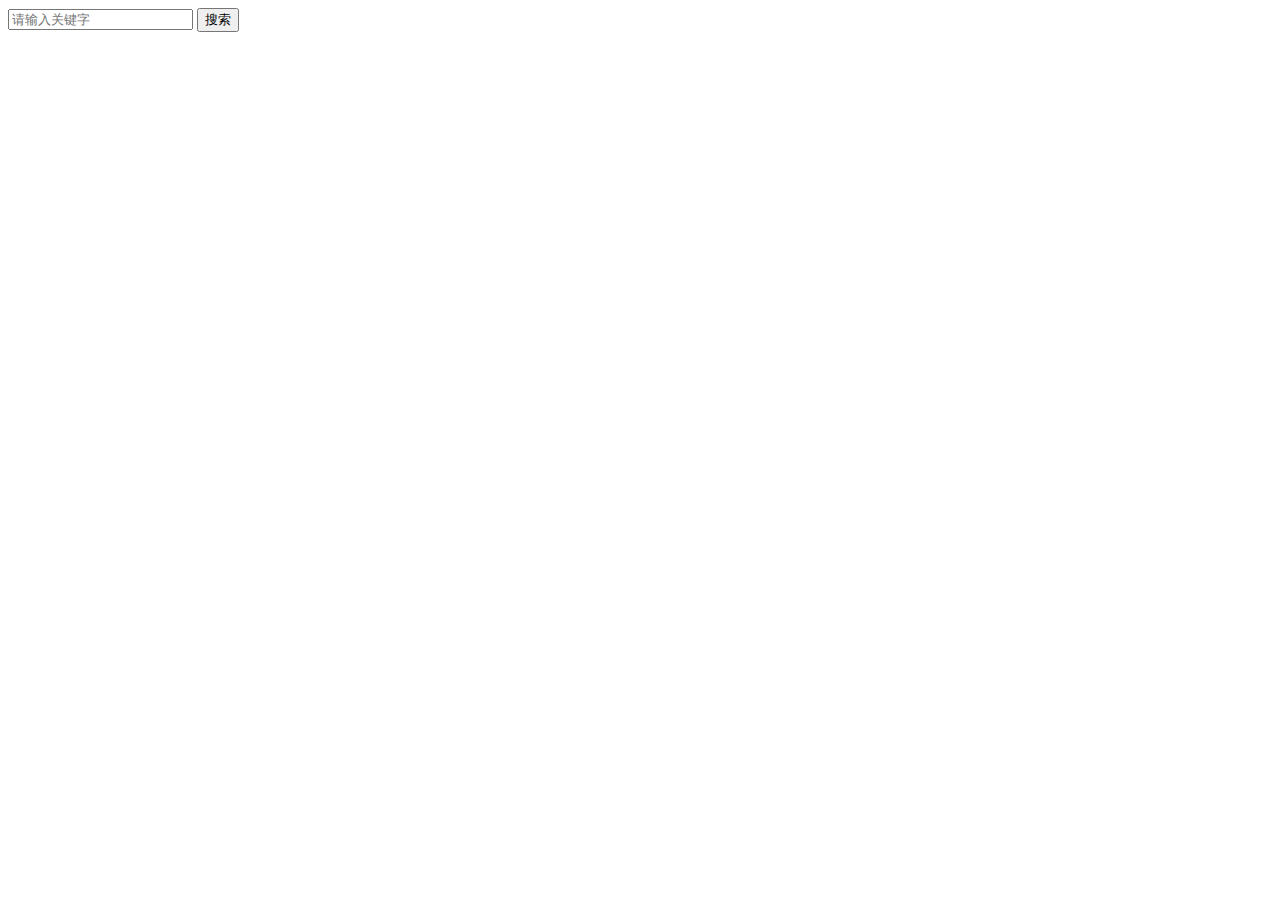
<file: src/main/webapp/bs_password/index.html>
<!DOCTYPE html>
<html>
<head lang="en">
    <meta charset="UTF-8">
    <title>密控-搜索</title>
    <link href="http://libs.baidu.com/bootstrap/3.0.3/css/bootstrap.min.css" rel="stylesheet">
    <script src="http://libs.baidu.com/jquery/2.0.0/jquery.min.js"></script>
    <script src="http://libs.baidu.com/bootstrap/3.0.3/js/bootstrap.min.js"></script>

</head>
<body>
<div class="container">
        <div class="input-group">
            <input type="text" class="form-control" placeholder="请输入关键字">
            <span class="input-group-btn">
                <button class="btn btn-default">搜索</button>
            </span>
        </div>
</div>

</body>
</html>
</file>
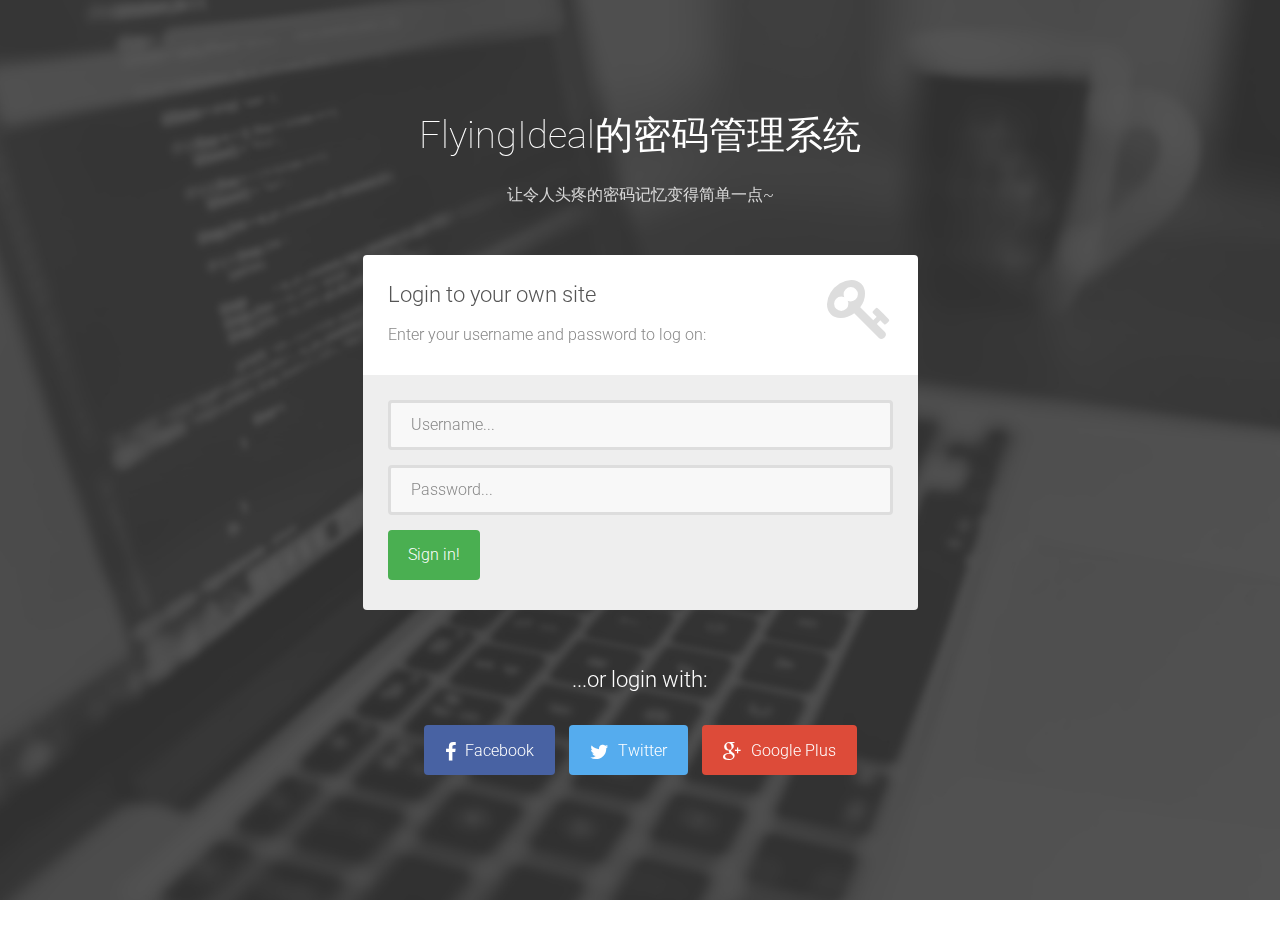
<file: src/main/webapp/login.html>
<!DOCTYPE html>
<html lang="en">

    <head>

        <meta charset="utf-8">
        <meta http-equiv="X-UA-Compatible" content="IE=edge">
        <meta name="viewport" content="width=device-width, initial-scale=1">
        <title>密码管理</title>

        <!-- CSS -->
        <link rel="stylesheet" href="http://fonts.googleapis.com/css?family=Roboto:400,100,300,500">
        <link rel="stylesheet" href="assets/bootstrap/css/bootstrap.min.css">
        <link rel="stylesheet" href="assets/font-awesome/css/font-awesome.min.css">
		<link rel="stylesheet" href="assets/css/form-elements.css">
        <link rel="stylesheet" href="assets/css/style.css">

        <!-- HTML5 Shim and Respond.js IE8 support of HTML5 elements and media queries -->
        <!-- WARNING: Respond.js doesn't work if you view the page via file:// -->
        <!--[if lt IE 9]>
            <script src="https://oss.maxcdn.com/libs/html5shiv/3.7.0/html5shiv.js"></script>
            <script src="https://oss.maxcdn.com/libs/respond.js/1.4.2/respond.min.js"></script>
        <![endif]-->

        <!-- Favicon and touch icons -->
        <link rel="shortcut icon" href="assets/ico/favicon.png">
        <link rel="apple-touch-icon-precomposed" sizes="144x144" href="assets/ico/apple-touch-icon-144-precomposed.png">
        <link rel="apple-touch-icon-precomposed" sizes="114x114" href="assets/ico/apple-touch-icon-114-precomposed.png">
        <link rel="apple-touch-icon-precomposed" sizes="72x72" href="assets/ico/apple-touch-icon-72-precomposed.png">
        <link rel="apple-touch-icon-precomposed" href="assets/ico/apple-touch-icon-57-precomposed.png">

    </head>

    <body>

        <!-- Top content -->
        <div class="top-content">
        	
            <div class="inner-bg">
                <div class="container">
                    <div class="row">
                        <div class="col-sm-8 col-sm-offset-2 text">
                            <h1>FlyingIdeal的密码管理系统</h1>
                            <div class="description">
                            	<p>让令人头疼的密码记忆变得简单一点~</p>
                            </div>
                        </div>
                    </div>
                    <div class="row">
                        <div class="col-sm-6 col-sm-offset-3 form-box">
                        	<div class="form-top">
                        		<div class="form-top-left">
                        			<h3>Login to your own site</h3>
                            		<p>Enter your username and password to log on:</p>
                        		</div>
                        		<div class="form-top-right">
                        			<i class="fa fa-key"></i>
                        		</div>
                            </div>
                            <div class="form-bottom">
			                    <!--<form role="form" action="" method="post" class="login-form">-->
			                    	<div class="form-group">
			                    		<label class="sr-only" for="username">Username</label>
			                        	<input type="text" name="username" placeholder="Username..." class="form-username form-control" id="username">
			                        </div>
			                        <div class="form-group">
			                        	<label class="sr-only" for="password">Password</label>
			                        	<input type="password" name="password" placeholder="Password..." class="form-password form-control" id="password">
			                        </div>
			                        <button class="btn">Sign in!</button>
			                    <!--</form>-->
		                    </div>
                        </div>
                    </div>
                    <div class="row">
                        <div class="col-sm-6 col-sm-offset-3 social-login">
                        	<h3>...or login with:</h3>
                        	<div class="social-login-buttons">
	                        	<a class="btn btn-link-1 btn-link-1-facebook" href="#">
	                        		<i class="fa fa-facebook"></i> Facebook
	                        	</a>
	                        	<a class="btn btn-link-1 btn-link-1-twitter" href="#">
	                        		<i class="fa fa-twitter"></i> Twitter
	                        	</a>
	                        	<a class="btn btn-link-1 btn-link-1-google-plus" href="#">
	                        		<i class="fa fa-google-plus"></i> Google Plus
	                        	</a>
                        	</div>
                        </div>
                    </div>
                </div>
            </div>
            
        </div>


        <!-- Javascript -->
        <script src="assets/js/jquery-1.11.1.min.js"></script>
        <script src="assets/bootstrap/js/bootstrap.min.js"></script>
        <script src="assets/js/jquery.backstretch.min.js"></script>
        <script src="assets/js/scripts.js"></script>
        
        <!--[if lt IE 10]>
            <script src="assets/js/placeholder.js"></script>
        <![endif]-->

    </body>

</html>
</file>
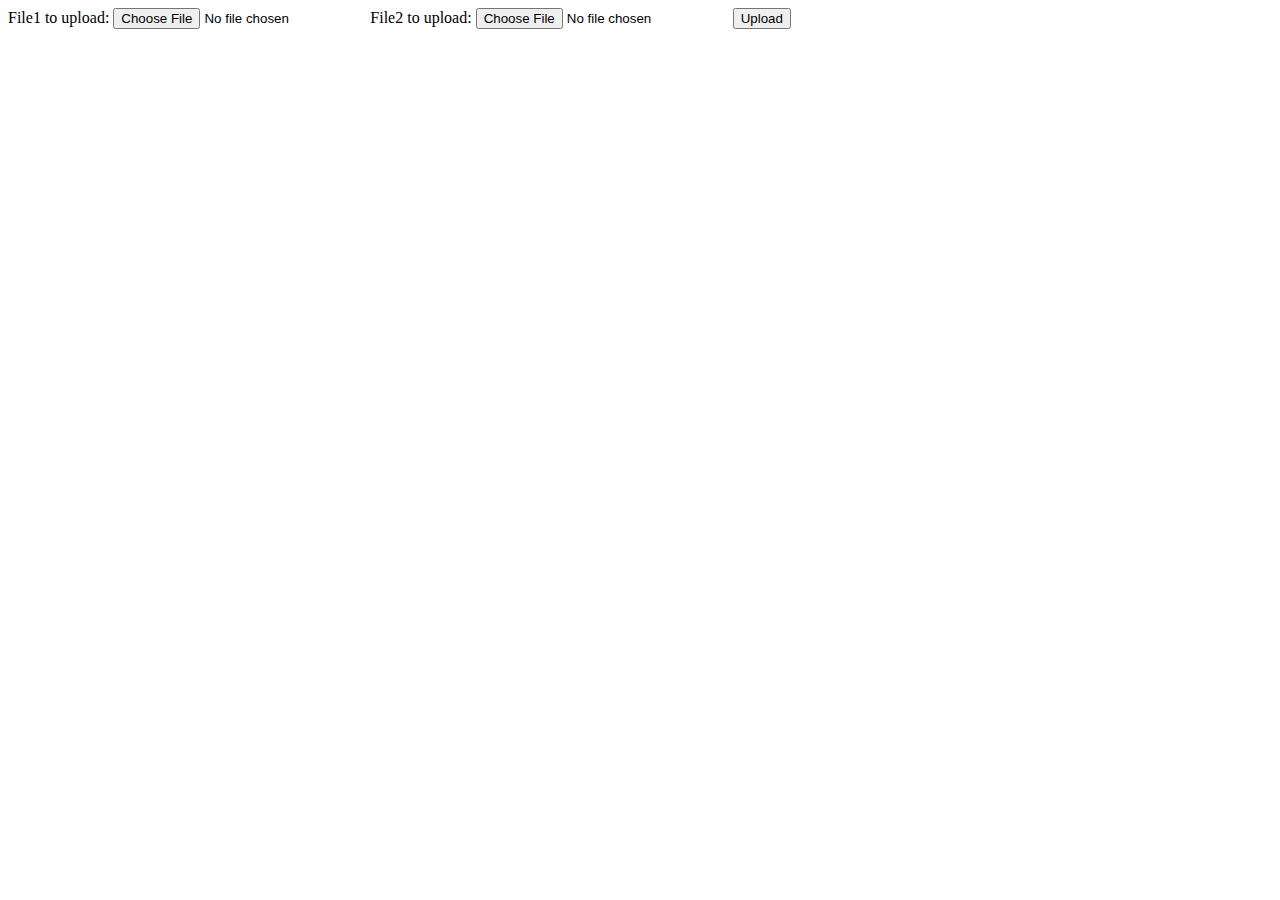
<file: src/main/webapp/password/upload.html>
<!DOCTYPE html>
<html>
<head lang="en">
    <meta charset="UTF-8">
    <title></title>
</head>
<body>

    <form method="post" action="/upload" enctype="multipart/form-data">
        File1 to upload: <input type="file" name="file"/>
        File2 to upload: <input type="file" name="file"/>

        <input type="submit" value="Upload"/>
    </form>

</body>
</html>
</file>
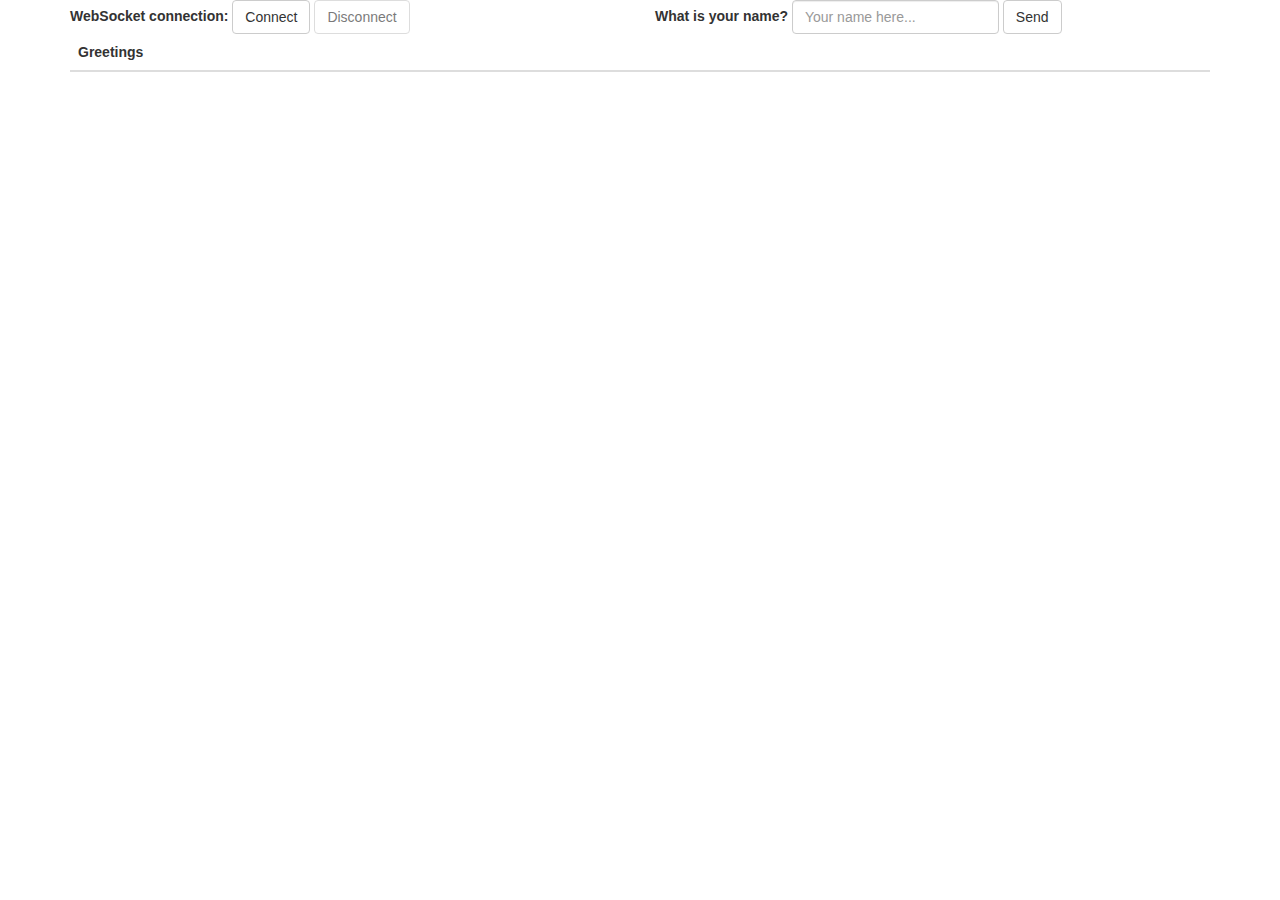
<file: src/main/webapp/password/websocket.html>
<!DOCTYPE html>
<html>
<head lang="en">
    <meta charset="UTF-8">
    <title>Hello WebSocket</title>
    <link href="../assets/bootstrap/css/bootstrap.min.css" rel="stylesheet">
    <script type="text/javascript" src="../js/jquery.js"></script>
    <script src="http://libs.cdnjs.net/sockjs-client/1.1.1/sockjs.min.js"></script>
    <script src="http://libs.cdnjs.net/stomp.js/2.3.3/stomp.min.js"></script>
    <script type="text/javascript" src="../js/websocket.js"></script>
</head>
<body>
<noscript><h2 style="color: #ff0000">Seems your browser doesn't support Javascript! Websocket relies on Javascript being
    enabled. Please enable
    Javascript and reload this page!</h2></noscript>
<div id="main-content" class="container">
    <div class="row">
        <div class="col-md-6">
            <form class="form-inline">
                <div class="form-group">
                    <label for="connect">WebSocket connection:</label>
                    <button id="connect" class="btn btn-default" type="submit">Connect</button>
                    <button id="disconnect" class="btn btn-default" type="submit" disabled="disabled">Disconnect
                    </button>
                </div>
            </form>
        </div>
        <div class="col-md-6">
            <form class="form-inline">
                <div class="form-group">
                    <label for="name">What is your name?</label>
                    <input type="text" id="name" class="form-control" placeholder="Your name here...">
                </div>
                <button id="send" class="btn btn-default" type="submit">Send</button>
            </form>
        </div>
    </div>
    <div class="row">
        <div class="col-md-12">
            <table id="conversation" class="table table-striped">
                <thead>
                <tr>
                    <th>Greetings</th>
                </tr>
                </thead>
                <tbody id="greetings">
                </tbody>
            </table>
        </div>
    </div>
    </form>
</div>
</body>
</html>
</file>
<file: src/main/webapp/assets/css/form-elements.css>
input[type="text"], 
input[type="password"], 
textarea, 
textarea.form-control {
	height: 50px;
    margin: 0;
    padding: 0 20px;
    vertical-align: middle;
    background: #f8f8f8;
    border: 3px solid #ddd;
    font-family: 'Roboto', sans-serif;
    font-size: 16px;
    font-weight: 300;
    line-height: 50px;
    color: #888;
    -moz-border-radius: 4px; -webkit-border-radius: 4px; border-radius: 4px;
    -moz-box-shadow: none; -webkit-box-shadow: none; box-shadow: none;
    -o-transition: all .3s; -moz-transition: all .3s; -webkit-transition: all .3s; -ms-transition: all .3s; transition: all .3s;
}

textarea, 
textarea.form-control {
	padding-top: 10px;
	padding-bottom: 10px;
	line-height: 30px;
}

input[type="text"]:focus, 
input[type="password"]:focus, 
textarea:focus, 
textarea.form-control:focus {
	outline: 0;
	background: #fff;
    border: 3px solid #ccc;
    -moz-box-shadow: none; -webkit-box-shadow: none; box-shadow: none;
}

input[type="text"]:-moz-placeholder, input[type="password"]:-moz-placeholder, 
textarea:-moz-placeholder, textarea.form-control:-moz-placeholder { color: #888; }

input[type="text"]:-ms-input-placeholder, input[type="password"]:-ms-input-placeholder, 
textarea:-ms-input-placeholder, textarea.form-control:-ms-input-placeholder { color: #888; }

input[type="text"]::-webkit-input-placeholder, input[type="password"]::-webkit-input-placeholder, 
textarea::-webkit-input-placeholder, textarea.form-control::-webkit-input-placeholder { color: #888; }



button.btn {
	height: 50px;
    margin: 0;
    padding: 0 20px;
    vertical-align: middle;
    background: #4aaf51;
    border: 0;
    font-family: 'Roboto', sans-serif;
    font-size: 16px;
    font-weight: 300;
    line-height: 50px;
    color: #fff;
    -moz-border-radius: 4px; -webkit-border-radius: 4px; border-radius: 4px;
    text-shadow: none;
    -moz-box-shadow: none; -webkit-box-shadow: none; box-shadow: none;
    -o-transition: all .3s; -moz-transition: all .3s; -webkit-transition: all .3s; -ms-transition: all .3s; transition: all .3s;
}

button.btn:hover { opacity: 0.6; color: #fff; }

button.btn:active { outline: 0; opacity: 0.6; color: #fff; -moz-box-shadow: none; -webkit-box-shadow: none; box-shadow: none; }

button.btn:focus { outline: 0; opacity: 0.6; background: #4aaf51; color: #fff; }

button.btn:active:focus, button.btn.active:focus { outline: 0; opacity: 0.6; background: #4aaf51; color: #fff; }
</file>
<file: src/main/webapp/assets/css/style.css>
body {
    font-family: 'Roboto', sans-serif;
    font-size: 16px;
    font-weight: 300;
    color: #888;
    line-height: 30px;
    text-align: center;
}

strong { font-weight: 500; }

a, a:hover, a:focus {
	color: #4aaf51;
	text-decoration: none;
    -o-transition: all .3s; -moz-transition: all .3s; -webkit-transition: all .3s; -ms-transition: all .3s; transition: all .3s;
}

h1, h2 {
	margin-top: 10px;
	font-size: 38px;
    font-weight: 100;
    color: #555;
    line-height: 50px;
}

h3 {
	font-size: 22px;
    font-weight: 300;
    color: #555;
    line-height: 30px;
}

img { max-width: 100%; }

::-moz-selection { background: #4aaf51; color: #fff; text-shadow: none; }
::selection { background: #4aaf51; color: #fff; text-shadow: none; }


.btn-link-1 {
	display: inline-block;
	height: 50px;
	margin: 5px;
	padding: 16px 20px 0 20px;
	background: #4aaf51;
	font-size: 16px;
    font-weight: 300;
    line-height: 16px;
    color: #fff;
    -moz-border-radius: 4px; -webkit-border-radius: 4px; border-radius: 4px;
}
.btn-link-1:hover, .btn-link-1:focus, .btn-link-1:active { outline: 0; opacity: 0.6; color: #fff; }

.btn-link-1.btn-link-1-facebook { background: #4862a3; }
.btn-link-1.btn-link-1-twitter { background: #55acee; }
.btn-link-1.btn-link-1-google-plus { background: #dd4b39; }

.btn-link-1 i {
	padding-right: 5px;
	vertical-align: middle;
	font-size: 20px;
	line-height: 20px;
}

.btn-link-2 {
	display: inline-block;
	height: 50px;
	margin: 5px;
	padding: 15px 20px 0 20px;
	background: rgba(0, 0, 0, 0.3);
	border: 1px solid #fff;
	font-size: 16px;
    font-weight: 300;
    line-height: 16px;
    color: #fff;
    -moz-border-radius: 4px; -webkit-border-radius: 4px; border-radius: 4px;
}
.btn-link-2:hover, .btn-link-2:focus, 
.btn-link-2:active, .btn-link-2:active:focus { outline: 0; opacity: 0.6; background: rgba(0, 0, 0, 0.3); color: #fff; }


/***** Top content *****/

.inner-bg {
    padding: 100px 0 170px 0;
}

.top-content .text {
	color: #fff;
}

.top-content .text h1 { color: #fff; }

.top-content .description {
	margin: 20px 0 10px 0;
}

.top-content .description p { opacity: 0.8; }

.top-content .description a {
	color: #fff;
}
.top-content .description a:hover, 
.top-content .description a:focus { border-bottom: 1px dotted #fff; }

.form-box {
	margin-top: 35px;
}

.form-top {
	overflow: hidden;
	padding: 0 25px 15px 25px;
	background: #fff;
	-moz-border-radius: 4px 4px 0 0; -webkit-border-radius: 4px 4px 0 0; border-radius: 4px 4px 0 0;
	text-align: left;
}

.form-top-left {
	float: left;
	width: 75%;
	padding-top: 25px;
}

.form-top-left h3 { margin-top: 0; }

.form-top-right {
	float: left;
	width: 25%;
	padding-top: 5px;
	font-size: 66px;
	color: #ddd;
	line-height: 100px;
	text-align: right;
}

.form-bottom {
	padding: 25px 25px 30px 25px;
	background: #eee;
	-moz-border-radius: 0 0 4px 4px; -webkit-border-radius: 0 0 4px 4px; border-radius: 0 0 4px 4px;
	text-align: left;
}

.form-bottom form textarea {
	height: 100px;
}

.form-bottom form button.btn {
	width: 100%;
}

.form-bottom form .input-error {
	border-color: #4aaf51;
}

.social-login {
	margin-top: 35px;
}

.social-login h3 {
	color: #fff;
}

.social-login-buttons {
	margin-top: 25px;
}


/***** Media queries *****/

@media (min-width: 992px) and (max-width: 1199px) {}

@media (min-width: 768px) and (max-width: 991px) {}

@media (max-width: 767px) {
	
	.inner-bg { padding: 60px 0 110px 0; }

}

@media (max-width: 415px) {
	
	h1, h2 { font-size: 32px; }

}
</file>
